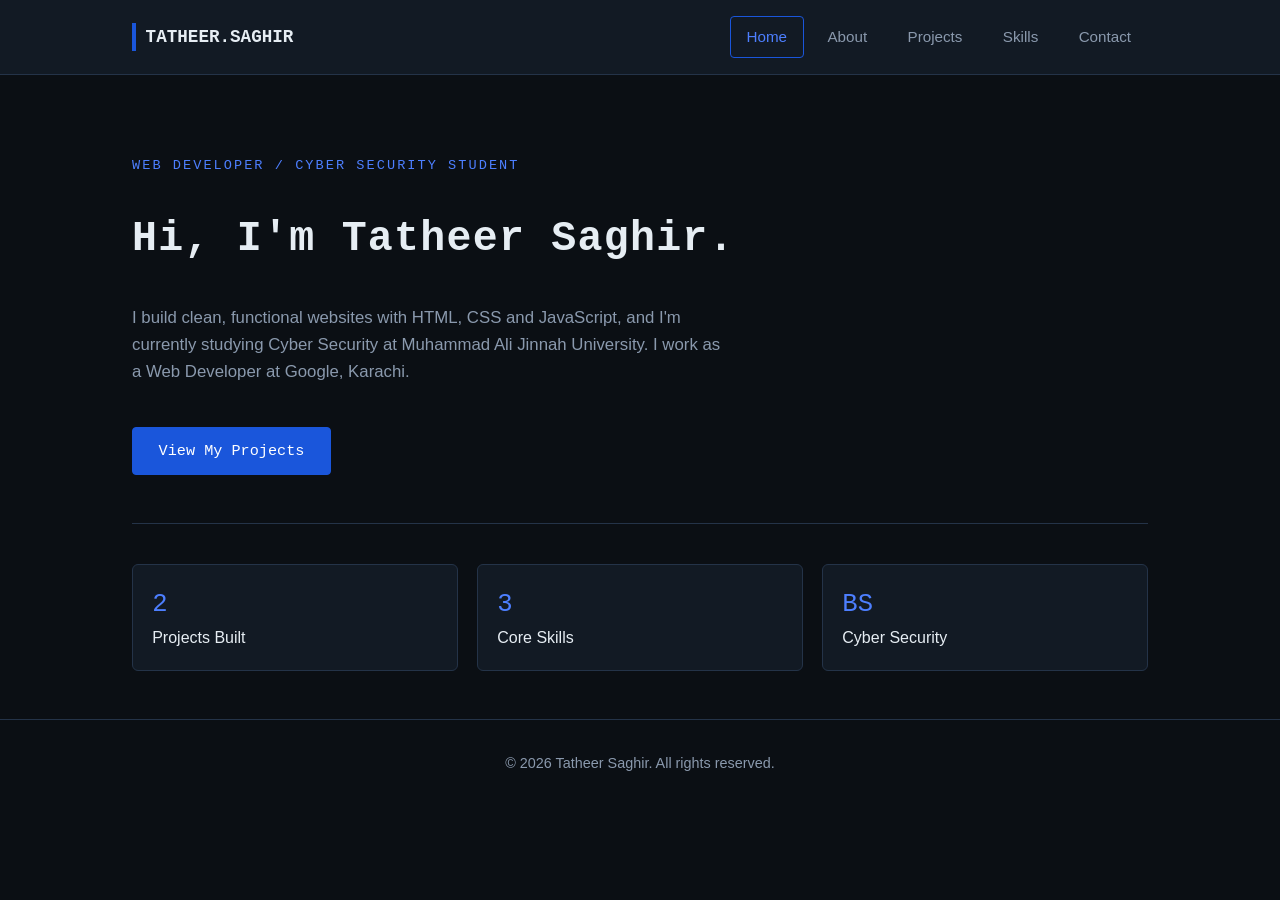
<file: index.html>
<!DOCTYPE html>
<html lang="en">
<head>
<meta charset="UTF-8">
<meta name="viewport" content="width=device-width, initial-scale=1.0">
<title>Tatheer Saghir | Portfolio</title>
<link rel="stylesheet" href="style.css">
</head>
<body>
<header>
<nav>
<span class="brand">TATHEER.SAGHIR</span>
<ul>
<li><a href="index.html" class="active">Home</a></li>
<li><a href="about.html">About</a></li>
<li><a href="projects.html">Projects</a></li>
<li><a href="skills.html">Skills</a></li>
<li><a href="contact.html">Contact</a></li>
</ul>
</nav>
</header>
<main>
<section class="hero">
<span class="eyebrow">Web Developer / Cyber Security Student</span>
<h1>Hi, I'm Tatheer Saghir.</h1>
<p>I build clean, functional websites with HTML, CSS and JavaScript, and I'm currently studying Cyber Security at Muhammad Ali Jinnah University. I work as a Web Developer at Google, Karachi.</p>
<a href="projects.html" class="btn">View My Projects</a>
</section>
<div class="highlights">
<div>
<span>2</span>
Projects Built
</div>
<div>
<span>3</span>
Core Skills
</div>
<div>
<span>BS</span>
Cyber Security
</div>
</div>
</main>
<footer>
&copy; 2026 Tatheer Saghir. All rights reserved.
</footer>
</body>
</html>
</file>
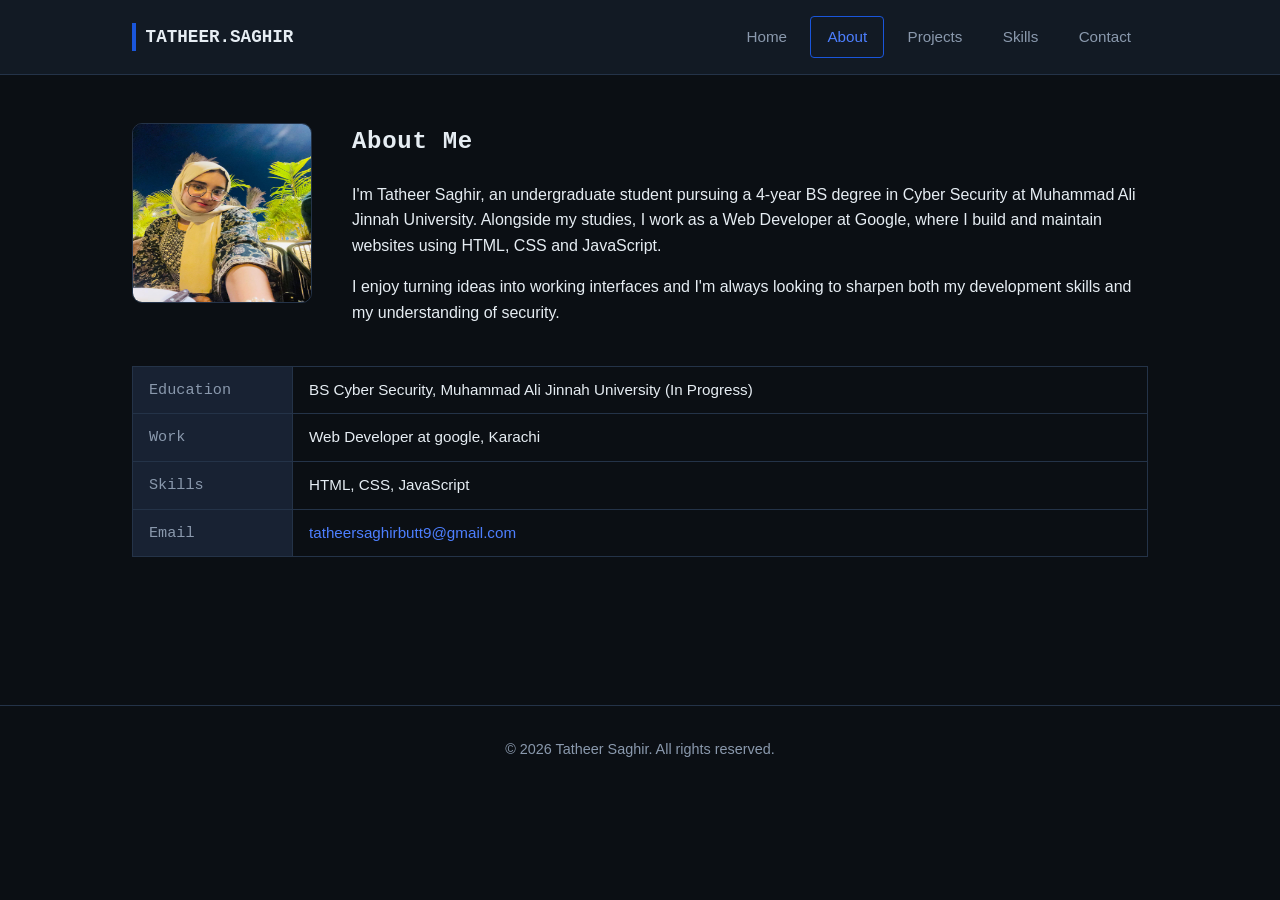
<file: about.html>
<!DOCTYPE html>
<html lang="en">
<head>
<meta charset="UTF-8">
<meta name="viewport" content="width=device-width, initial-scale=1.0">
<title>About | Tatheer Saghir</title>
<link rel="stylesheet" href="style.css">
</head>
<body>
<header>
<nav>
<span class="brand">TATHEER.SAGHIR</span>
<ul>
<li><a href="index.html">Home</a></li>
<li><a href="about.html" class="active">About</a></li>
<li><a href="projects.html">Projects</a></li>
<li><a href="skills.html">Skills</a></li>
<li><a href="contact.html">Contact</a></li>
</ul>
</nav>
</header>
<main>
<div class="about-layout">
<img src="image.jpeg" alt="Profile photo of Tatheer Saghir">
<article>
<h2>About Me</h2>
<p>I'm Tatheer Saghir, an undergraduate student pursuing a 4-year BS degree in Cyber Security at Muhammad Ali Jinnah University. Alongside my studies, I work as a Web Developer at Google, where I build and maintain websites using HTML, CSS and JavaScript.</p>
<p>I enjoy turning ideas into working interfaces and I'm always looking to sharpen both my development skills and my understanding of security.</p>
</article>
</div>
<aside>
<table class="info-table">
<tr>
<th>Education</th>
<td>BS Cyber Security, Muhammad Ali Jinnah University (In Progress)</td>
</tr>
<tr>
<th>Work</th>
<td>Web Developer at google, Karachi</td>
</tr>
<tr>
<th>Skills</th>
<td>HTML, CSS, JavaScript</td>
</tr>
<tr>
<th>Email</th>
<td><a href="mailto:tatheersaghirbutt9@gmail.com">tatheersaghirbutt9@gmail.com</a></td>
</tr>
</table>
</aside>
</main>
<footer>
&copy; 2026 Tatheer Saghir. All rights reserved.
</footer>
</body>
</html>
</file>
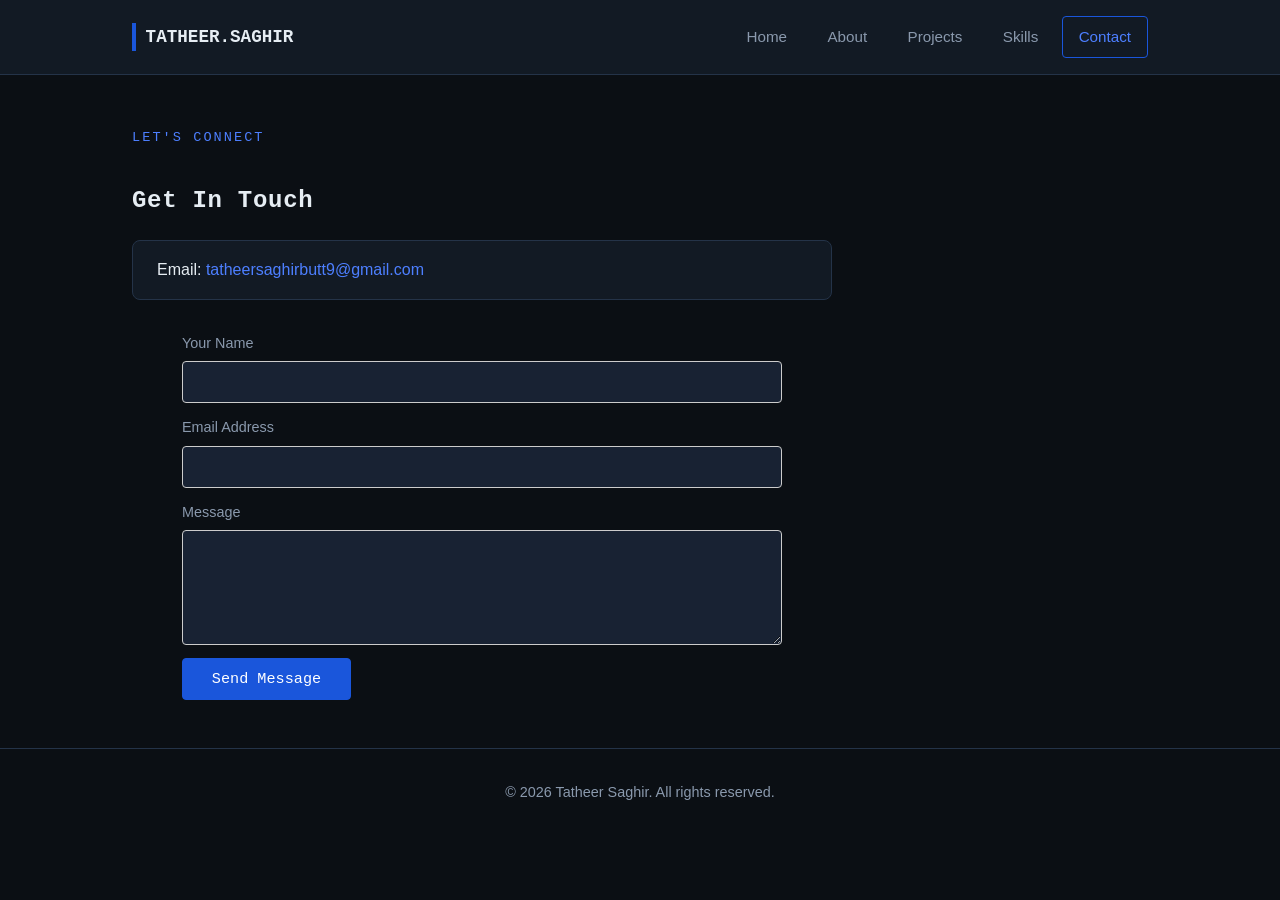
<file: contact.html>
<!DOCTYPE html>
<html lang="en">
<head>
<meta charset="UTF-8">
<meta name="viewport" content="width=device-width, initial-scale=1.0">
<title>Contact | Tatheer Saghir</title>
<link rel="stylesheet" href="style.css">
</head>
<body>
<header>
<nav>
<span class="brand">TATHEER.SAGHIR</span>
<ul>
<li><a href="index.html">Home</a></li>
<li><a href="about.html">About</a></li>
<li><a href="projects.html">Projects</a></li>
<li><a href="skills.html">Skills</a></li>
<li><a href="contact.html" class="active">Contact</a></li>
</ul>
</nav>
</header>
<main>
<section class="contact">
<span class="eyebrow">Let's Connect</span>
<h2>Get In Touch</h2>
<div class="contact-details">
<span>Email: <a href="mailto:tatheersaghirbutt9@gmail.com">tatheersaghirbutt9@gmail.com</a></span>
</div>
<form action="#" method="POST">
<label for="name">Your Name</label>
<input type="text" id="name" name="name" required>
<label for="email">Email Address</label>
<input type="email" id="email" name="email" required>
<label for="message">Message</label>
<textarea id="message" name="message" rows="5"></textarea>
<button type="submit">Send Message</button>
</form>
</section>
</main>
<footer>
&copy; 2026 Tatheer Saghir. All rights reserved.
</footer>
</body>
</html>
</file>
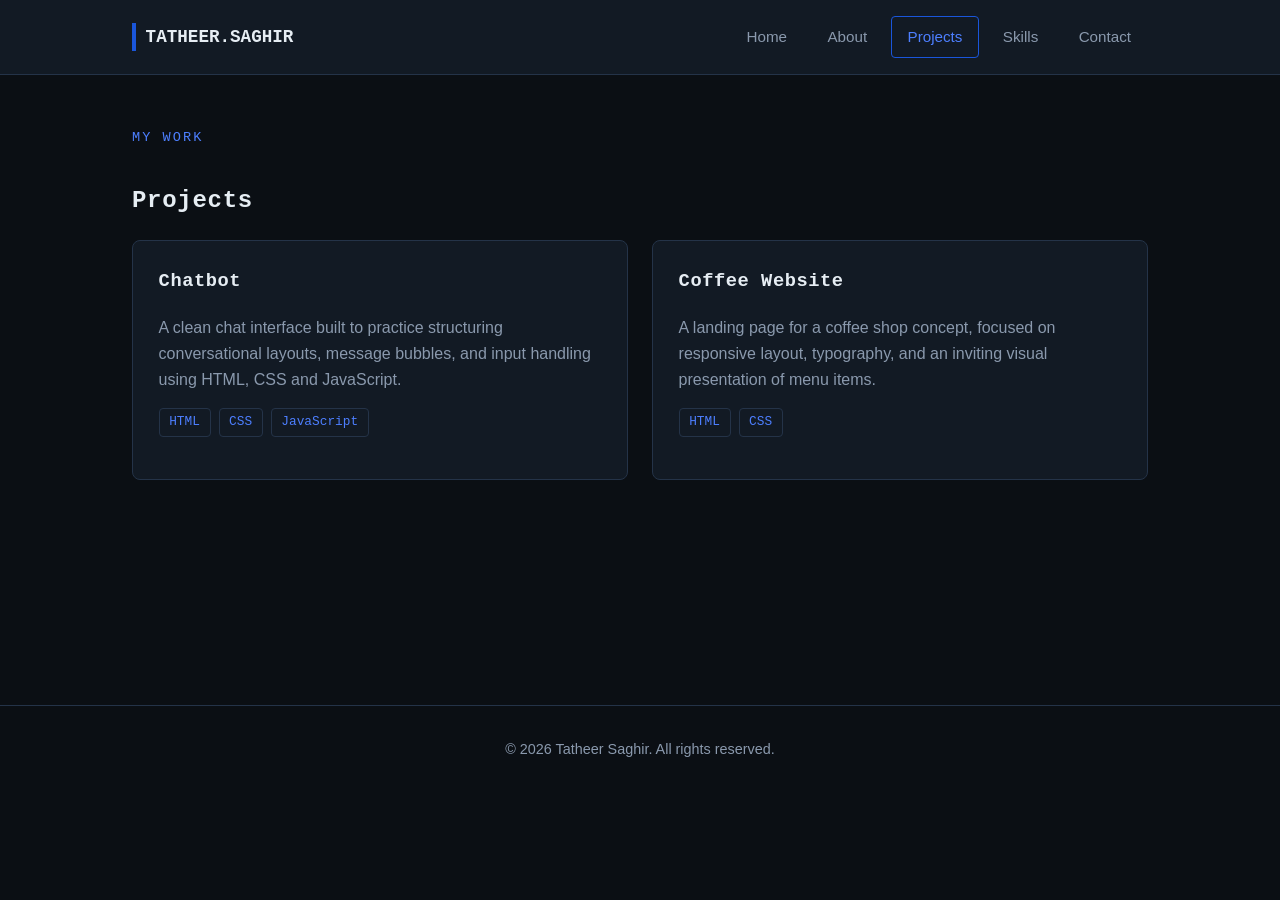
<file: projects.html>
<!DOCTYPE html>
<html lang="en">
<head>
<meta charset="UTF-8">
<meta name="viewport" content="width=device-width, initial-scale=1.0">
<title>Projects | Tatheer Saghir</title>
<link rel="stylesheet" href="style.css">
</head>
<body>
<header>
<nav>
<span class="brand">TATHEER.SAGHIR</span>
<ul>
<li><a href="index.html">Home</a></li>
<li><a href="about.html">About</a></li>
<li><a href="projects.html" class="active">Projects</a></li>
<li><a href="skills.html">Skills</a></li>
<li><a href="contact.html">Contact</a></li>
</ul>
</nav>
</header>
<main>
<section>
<span class="eyebrow">My Work</span>
<h2>Projects</h2>
<div class="projects-grid">
<article class="project-card">
<h3>Chatbot </h3>
<p>A clean chat interface built to practice structuring conversational layouts, message bubbles, and input handling using HTML, CSS and JavaScript.</p>
<ul class="tag-list">
<li>HTML</li>
<li>CSS</li>
<li>JavaScript</li>
</ul>
</article>
<article class="project-card">
<h3>Coffee Website</h3>
<p>A landing page for a coffee shop concept, focused on responsive layout, typography, and an inviting visual presentation of menu items.</p>
<ul class="tag-list">
<li>HTML</li>
<li>CSS</li>
</ul>
</article>
</div>
</section>
</main>
<footer>
&copy; 2026 Tatheer Saghir. All rights reserved.
</footer>
</body>
</html>
</file>
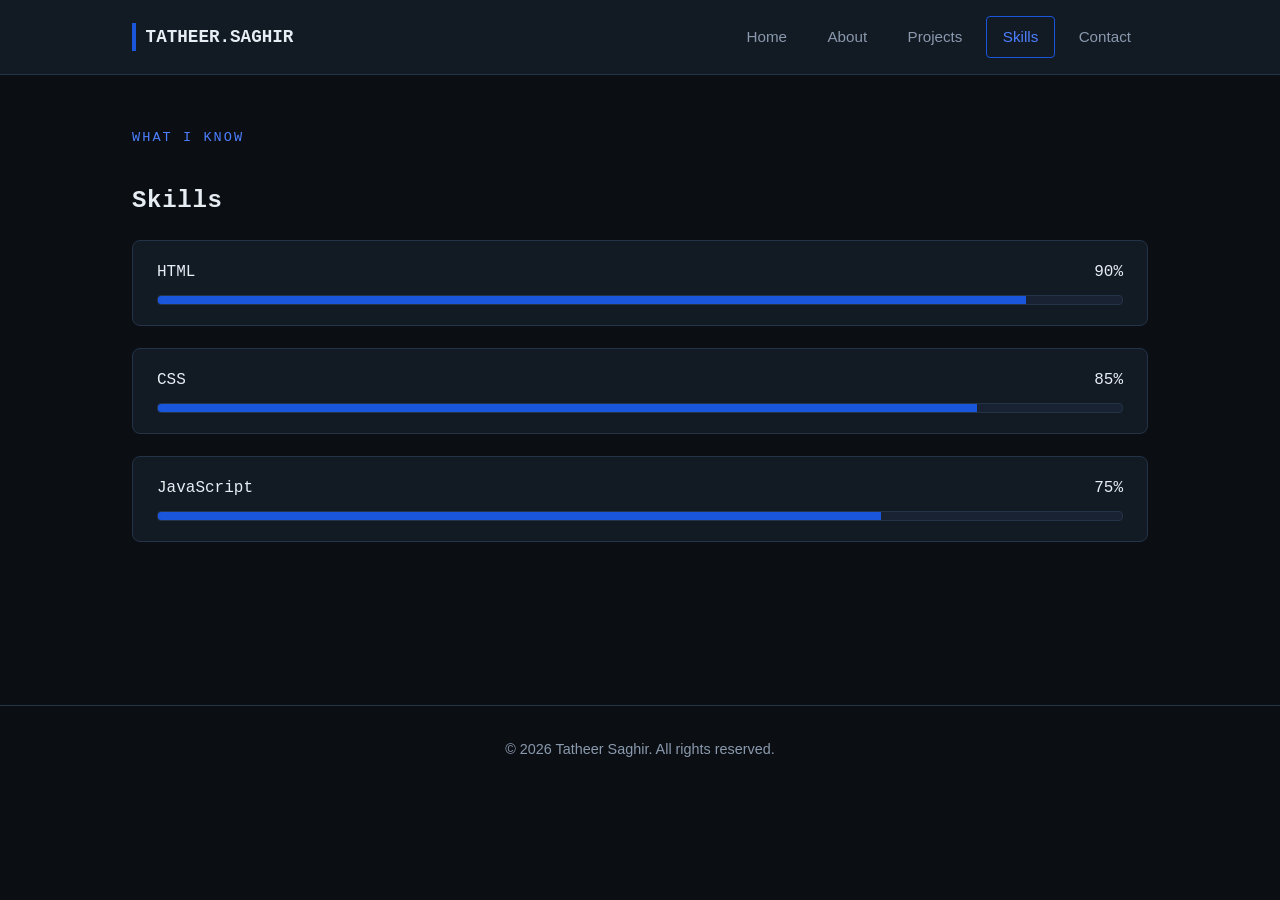
<file: skills.html>
<!DOCTYPE html>
<html lang="en">
<head>
<meta charset="UTF-8">
<meta name="viewport" content="width=device-width, initial-scale=1.0">
<title>Skills | Tatheer Saghir</title>
<link rel="stylesheet" href="style.css">
</head>
<body>
<header>
<nav>
<span class="brand">TATHEER.SAGHIR</span>
<ul>
<li><a href="index.html">Home</a></li>
<li><a href="about.html">About</a></li>
<li><a href="projects.html">Projects</a></li>
<li><a href="skills.html" class="active">Skills</a></li>
<li><a href="contact.html">Contact</a></li>
</ul>
</nav>
</header>
<main>
<section>
<span class="eyebrow">What I Know</span>
<h2>Skills</h2>
<div class="skills-grid">
<div class="skill-item">
<div class="skill-label">
<span>HTML</span>
<span>90%</span>
</div>
<div class="skill-bar">
<span style="width: 90%;"></span>
</div>
</div>
<div class="skill-item">
<div class="skill-label">
<span>CSS</span>
<span>85%</span>
</div>
<div class="skill-bar">
<span style="width: 85%;"></span>
</div>
</div>
<div class="skill-item">
<div class="skill-label">
<span>JavaScript</span>
<span>75%</span>
</div>
<div class="skill-bar">
<span style="width: 75%;"></span>
</div>
</div>
</div>
</section>
</main>
<footer>
&copy; 2026 Tatheer Saghir. All rights reserved.
</footer>
</body>
</html>
</file>
<file: style.css>
:root {
  --bg: #0B0F14;
  --surface: #121A24;
  --surface-alt: #182233;
  --border: #243348;
  --text: #E6EDF3;
  --text-dim: #8A99AD;
  --accent: #1A56DB;
  --accent-bright: #4D7FFF;
  --mono: 'Courier New', Courier, monospace;
  --sans: 'Segoe UI', Arial, Helvetica, sans-serif;
}

* {
  box-sizing: border-box;
}

body {
  margin: 0;
  padding: 0;
  background-color: var(--bg);
  color: var(--text);
  font-family: var(--sans);
  line-height: 1.6;
}

h1, h2, h3 {
  font-family: var(--mono);
  letter-spacing: 0.03em;
  color: var(--text);
}

a {
  color: var(--accent-bright);
  text-decoration: none;
}

a:hover {
  text-decoration: underline;
}

header {
  background-color: var(--surface);
  border-bottom: 1px solid var(--border);
  padding: 0;
  position: sticky;
  top: 0;
  z-index: 10;
}

nav {
  display: flex;
  align-items: center;
  justify-content: space-between;
  max-width: 1080px;
  margin: 0 auto;
  padding: 1rem 2rem;
}

.brand {
  font-family: var(--mono);
  font-size: 1.1rem;
  font-weight: bold;
  color: var(--text);
  border-left: 4px solid var(--accent);
  padding-left: 0.6rem;
}

nav ul {
  display: flex;
  gap: 0.4rem;
  list-style: none;
  margin: 0;
  padding: 0;
}

nav ul li a {
  display: block;
  padding: 0.5rem 1rem;
  margin: 0;
  border: 1px solid transparent;
  border-radius: 4px;
  color: var(--text-dim);
  font-size: 0.95rem;
}

nav ul li a:hover {
  border-color: var(--border);
  color: var(--text);
  text-decoration: none;
}

nav ul li a.active {
  border-color: var(--accent);
  color: var(--accent-bright);
}

main {
  max-width: 1080px;
  margin: 0 auto;
  padding: 3rem 2rem;
  min-height: 70vh;
}

footer {
  border-top: 1px solid var(--border);
  padding: 2rem;
  text-align: center;
  color: var(--text-dim);
  font-size: 0.9rem;
}

.eyebrow {
  display: inline-block;
  font-family: var(--mono);
  color: var(--accent-bright);
  font-size: 0.85rem;
  letter-spacing: 0.15em;
  text-transform: uppercase;
  margin-bottom: 0.8rem;
}

.hero {
  display: flex;
  flex-direction: column;
  gap: 1rem;
  padding: 2rem 0 3rem;
  border-bottom: 1px solid var(--border);
}

.hero h1 {
  font-size: 2.6rem;
  margin: 0;
}

.hero p {
  max-width: 600px;
  color: var(--text-dim);
  font-size: 1.05rem;
}

.btn {
  display: inline-block;
  background-color: var(--accent);
  color: #FFFFFF;
  padding: 0.7rem 1.6rem;
  border: 1px solid var(--accent);
  border-radius: 4px;
  font-family: var(--mono);
  font-size: 0.95rem;
  margin-top: 0.5rem;
  width: fit-content;
}

.btn:hover {
  background-color: var(--accent-bright);
  border-color: var(--accent-bright);
  text-decoration: none;
}

.btn-outline {
  background-color: transparent;
  color: var(--accent-bright);
}

.highlights {
  display: grid;
  grid-template-columns: repeat(3, 1fr);
  gap: 1.2rem;
  margin-top: 2.5rem;
}

.highlights div {
  background-color: var(--surface);
  border: 1px solid var(--border);
  border-radius: 6px;
  padding: 1.2rem;
}

.highlights span {
  display: block;
  font-family: var(--mono);
  color: var(--accent-bright);
  font-size: 1.6rem;
}

.about-layout {
  display: flex;
  gap: 2.5rem;
  align-items: flex-start;
}

.about-layout img {
  width: 180px;
  height: 180px;
  border-radius: 10px;
  border: 1px solid var(--border);
  flex-shrink: 0;
}

.about-layout article h2 {
  margin-top: 0;
}

.info-table {
  width: 100%;
  border-collapse: collapse;
  margin-top: 1.5rem;
}

.info-table th, .info-table td {
  text-align: left;
  padding: 0.7rem 1rem;
  border: 1px solid var(--border);
  font-size: 0.95rem;
}

.info-table th {
  background-color: var(--surface-alt);
  width: 160px;
  color: var(--text-dim);
  font-family: var(--mono);
  font-weight: normal;
}

.projects-grid {
  display: grid;
  grid-template-columns: repeat(2, 1fr);
  gap: 1.5rem;
}

.project-card {
  background-color: var(--surface);
  border: 1px solid var(--border);
  border-radius: 8px;
  padding: 1.6rem;
}

.project-card h3 {
  margin-top: 0;
}

.project-card p {
  color: var(--text-dim);
}

.tag-list {
  display: flex;
  gap: 0.5rem;
  flex-wrap: wrap;
  margin: 1rem 0;
  padding: 0;
  list-style: none;
}

.tag-list li {
  font-family: var(--mono);
  font-size: 0.8rem;
  color: var(--accent-bright);
  border: 1px solid var(--border);
  padding: 0.2rem 0.6rem;
  border-radius: 4px;
}

.skills-grid {
  display: flex;
  flex-direction: column;
  gap: 1.4rem;
}

.skill-item {
  background-color: var(--surface);
  border: 1px solid var(--border);
  border-radius: 8px;
  padding: 1.2rem 1.5rem;
}

.skill-item .skill-label {
  display: flex;
  justify-content: space-between;
  font-family: var(--mono);
  margin-bottom: 0.6rem;
}

.skill-bar {
  background-color: var(--surface-alt);
  border: 1px solid var(--border);
  border-radius: 4px;
  height: 10px;
  overflow: hidden;
}

.skill-bar span {
  display: block;
  height: 100%;
  background-color: var(--accent);
}

.contact {
  max-width: 700px;
}

.contact-details {
  display: flex;
  gap: 1rem;
  flex-wrap: wrap;
  margin-bottom: 2rem;
  padding: 1rem 1.5rem;
  border: 1px solid var(--border);
  border-radius: 8px;
  background-color: var(--surface);
}

.contact form {
  display: flex;
  flex-direction: column;
  max-width: 600px;
  margin: 0 auto;
  gap: 0.8rem;
}

.contact label {
  font-size: 0.9rem;
  color: var(--text-dim);
  margin-bottom: -0.4rem;
}

input, textarea {
  padding: 0.7rem;
  border: 1px solid #CCCCCC;
  border-radius: 4px;
  font-size: 1rem;
  font-family: var(--sans);
  background-color: var(--surface-alt);
  color: var(--text);
}

input:focus, textarea:focus {
  border-color: #1A56DB;
  outline: none;
}

.contact button {
  align-self: flex-start;
  background-color: var(--accent);
  color: #FFFFFF;
  border: 1px solid var(--accent);
  padding: 0.7rem 1.8rem;
  border-radius: 4px;
  font-family: var(--mono);
  font-size: 0.95rem;
  cursor: pointer;
}

.contact button:hover {
  background-color: var(--accent-bright);
  border-color: var(--accent-bright);
}

@media (max-width: 720px) {
  nav {
    flex-direction: column;
    gap: 0.8rem;
  }

  .about-layout {
    flex-direction: column;
  }

  .highlights, .projects-grid {
    grid-template-columns: 1fr;
  }
}
</file>
